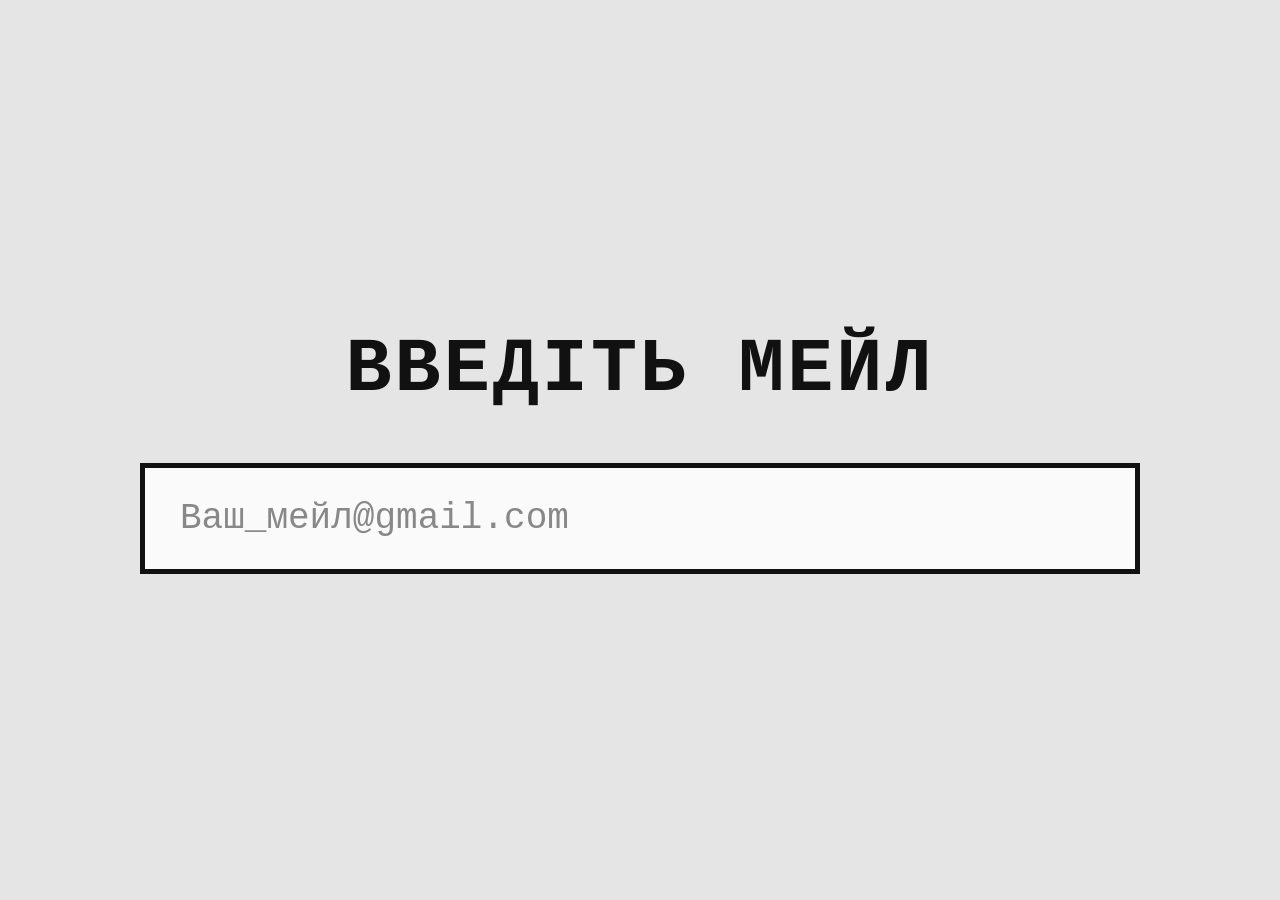
<file: old/index.html>
<!DOCTYPE html>
<html lang="uk">
<head>
    <meta charset="UTF-8">
    <meta name="viewport" content="width=device-width, initial-scale=1.0">
    <title>MAN Olympiad</title>
    <link rel="stylesheet" href="style.css">
</head>

<body>
    <main class="login">
        <h1>ВВЕДІТЬ МЕЙЛ</h1>

        <form id="emailForm" novalidate>
            <input
                type="email"
                id="email"
                placeholder="Ваш_мейл@gmail.com"
                aria-label="Ваш мейл"
                required
            >
        </form>
    </main>

    <script src="script.js"></script>
</body>
</html>
</file>
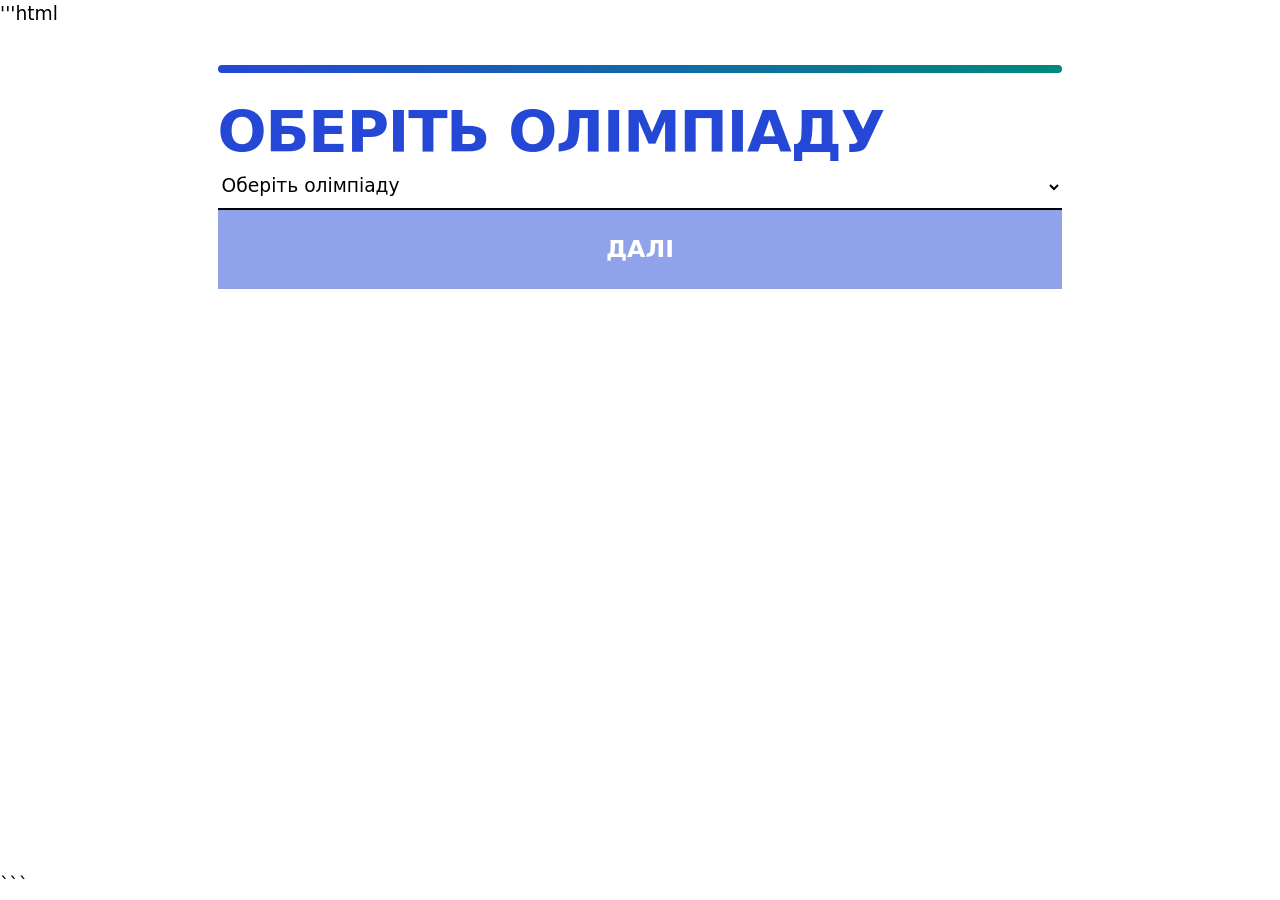
<file: age.html>
'''html

<!DOCTYPE html>
<html lang="uk">
<head>
    <meta charset="UTF-8">
    <meta name="viewport" content="width=device-width, initial-scale=1.0">
    <title>Оберіть олімпіаду</title>
    <link rel="stylesheet" href="style.css">
</head>
<body>
    <main class="registration">
        <h1>ОБЕРІТЬ ОЛІМПІАДУ</h1>

        <p id="loadingMessage">Завантаження олімпіад...</p>

        <select id="olympiad" disabled>
            <option value="" selected disabled>Оберіть олімпіаду</option>
        </select>

        <p id="olympiadStatus"></p>

        <button id="continueButton" disabled>ДАЛІ</button>
    </main>

    <script src="./backend/mock_api.js"></script>
    <script src="script.js"></script>

    <script>
        const select = document.getElementById("olympiad");
        const message = document.getElementById("loadingMessage");
        const statusText = document.getElementById("olympiadStatus");
        const apiContinueButton = document.getElementById("continueButton");

        const statusNames = {
            NOT_OPEN: "Реєстрація ще не почалася",
            REGISTRATION: "Реєстрація відкрита",
            WAITING: "Реєстрацію завершено, очікуємо початку",
            ACTIVE: "Олімпіада триває",
            FINISHED: "Олімпіада завершена"
        };

        let olympiads = [];

        async function loadOlympiads() {
            try {
                olympiads = await MockAPI.getOlympiads();

                select.replaceChildren(
                    new Option("Оберіть олімпіаду", "", true, true)
                );
                select.options[0].disabled = true;

                olympiads.forEach(olympiad => {
                    const option = new Option(
                        olympiad.name,
                        String(olympiad.id)
                    );

                    select.add(option);
                });

                select.disabled = false;
                message.textContent = "";
                updateStatus();
            } catch (error) {
                message.textContent =
                    "Не вдалося завантажити олімпіади. Оновіть сторінку.";
                console.error(error);
            }
        }

        function updateStatus() {
            const selected = olympiads.find(
                olympiad => String(olympiad.id) === select.value
            );

            if (!selected) {
                statusText.textContent = "";
                apiContinueButton.disabled = true;
                return;
            }

            const status = MockAPI.getStatus(selected);
            statusText.textContent = statusNames[status];

            apiContinueButton.disabled = status !== "REGISTRATION";
        }

        select.addEventListener("change", updateStatus);

        loadOlympiads();
    </script>
</body>
</html>
```
</file>
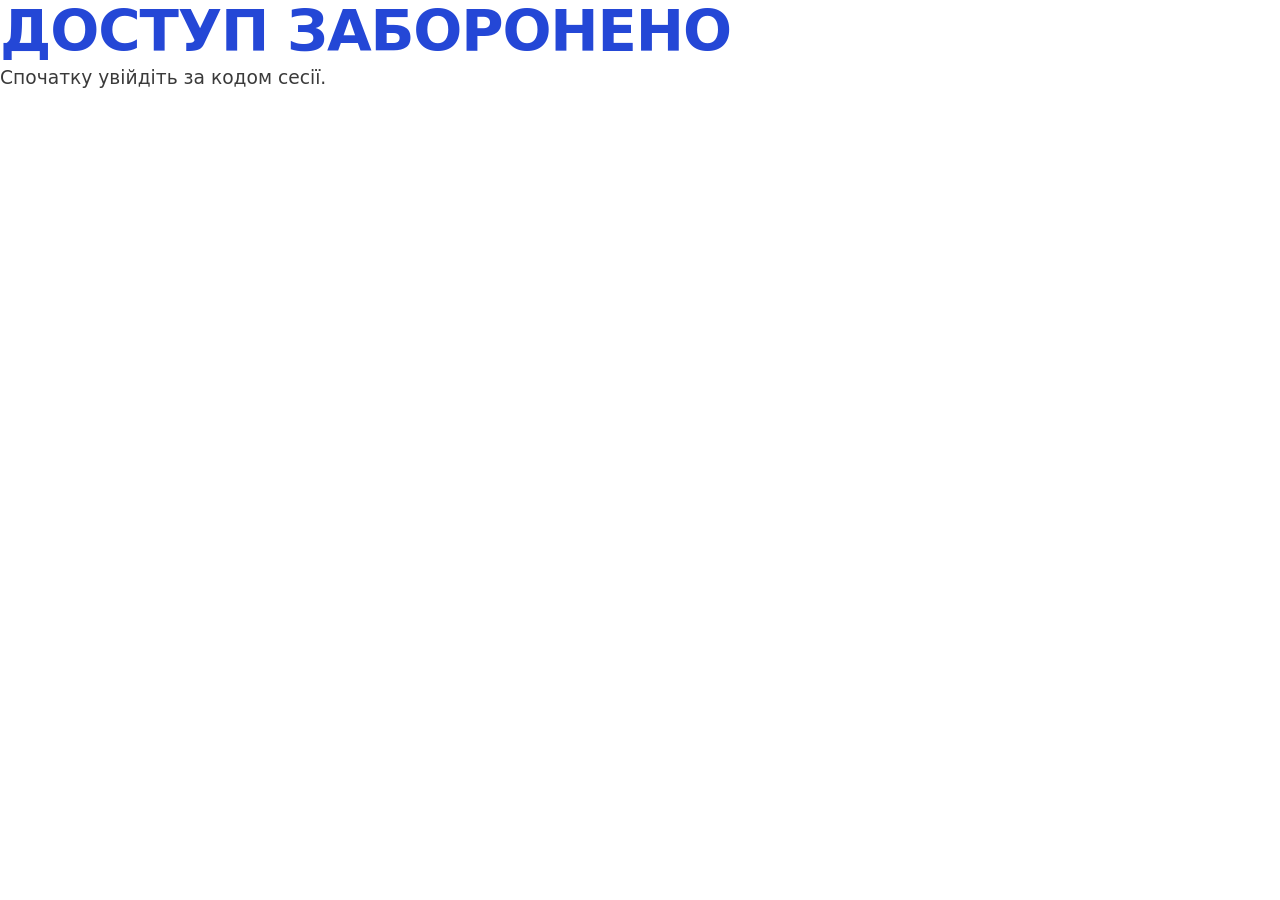
<file: contest.html>
<!DOCTYPE html>
<html lang="uk">
<head>
    <meta charset="UTF-8">
    <meta name="viewport" content="width=device-width, initial-scale=1.0">
    <title>Олімпіада</title>
    <link rel="stylesheet" href="style.css">
</head>
<body>
    <h1 id="contestTitle">ЗАВАНТАЖЕННЯ ОЛІМПІАДИ...</h1>

    <p id="contestMessage"></p>
    <div id="tasks"></div>

    <script src="./backend/mock_api.js"></script>
    <script>
        const contestTitle = document.getElementById("contestTitle");
        const contestMessage = document.getElementById("contestMessage");
        const tasksContainer = document.getElementById("tasks");

        async function loadContest() {
            const code = localStorage.getItem("activeParticipantCode");
            const olympiadId = localStorage.getItem("activeOlympiadId");

            if (!code || !olympiadId) {
                contestTitle.textContent = "ДОСТУП ЗАБОРОНЕНО";
                contestMessage.textContent = "Спочатку увійдіть за кодом сесії.";
                return;
            }

            try {
                const participant = MockAPI.getParticipantByCode(code);

                if (!participant ||
                    String(participant.olympiadId) !== String(olympiadId)) {
                    throw new Error("Сесію не знайдено");
                }

                const olympiads = await MockAPI.getOlympiads();
                const olympiad = olympiads.find(
                    item => String(item.id) === String(olympiadId)
                );

                if (!olympiad || olympiad.status !== "ACTIVE") {
                    throw new Error("Олімпіада зараз недоступна");
                }

                const tasks = await MockAPI.getTasks(olympiadId);

                contestTitle.textContent = olympiad.name;
                contestMessage.textContent =
                    "Кількість завдань: " + tasks.length;

                tasks.forEach((task, index) => {
                    const article = document.createElement("article");
                    const title = document.createElement("h2");
                    const text = document.createElement("p");
                    const points = document.createElement("p");

                    title.textContent = (index + 1) + ". " + task.title;
                    text.textContent = task.text;
                    points.textContent = "Бали: " + task.points;

                    article.append(title, text, points);
                    tasksContainer.appendChild(article);
                });
            } catch (error) {
                contestTitle.textContent = "НЕ ВДАЛОСЯ ВІДКРИТИ ОЛІМПІАДУ";
                contestMessage.textContent = error.message;
            }
        }

        loadContest();
    </script>
</body>
</html>
</file>
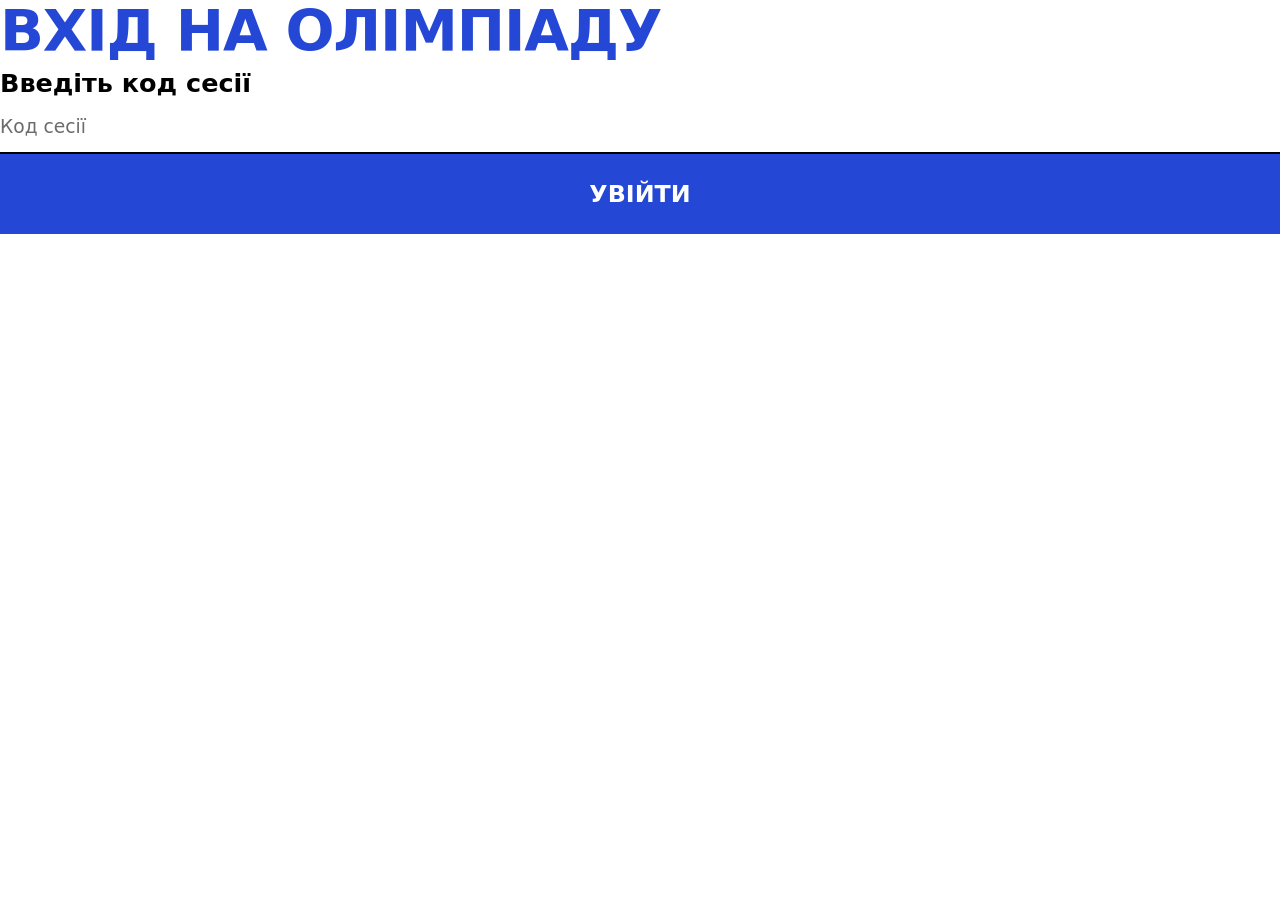
<file: login.html>
<!DOCTYPE html>
<html lang="uk">
<head>
    <meta charset="UTF-8">
    <meta name="viewport" content="width=device-width, initial-scale=1.0">
    <title>Вхід на олімпіаду</title>
    <link rel="stylesheet" href="style.css">
</head>
<body class="login-page">
    <h1>ВХІД НА ОЛІМПІАДУ</h1>

    <h2>Введіть код сесії</h2>

    <input
        type="text"
        id="sessionCode"
        placeholder="Код сесії"
        maxlength="10"
        autocomplete="off"
    >

    <h2 id="loginMessage"></h2>

    <button id="loginButton">УВІЙТИ</button>

    <script src="./backend/mock_api.js"></script>
    <script src="script.js"></script>
    <script>
        const sessionCodeInput = document.getElementById("sessionCode");
        const loginButton = document.getElementById("loginButton");
        const loginMessage = document.getElementById("loginMessage");

        loginButton.addEventListener("click", async function () {
            const code = sessionCodeInput.value.trim();

            if (code === "") {
                loginMessage.textContent = "Введіть код сесії";
                return;
            }

            loginButton.disabled = true;
            loginMessage.textContent = "Перевіряємо код...";

            try {
                const participant = MockAPI.getParticipantByCode(code);

                if (!participant) {
                    loginMessage.textContent = "Невірний код сесії";
                    return;
                }

                const olympiads = await MockAPI.getOlympiads();
                const olympiad = olympiads.find(
                    item => String(item.id) === String(participant.olympiadId)
                );

                if (!olympiad) {
                    loginMessage.textContent = "Олімпіаду не знайдено";
                    return;
                }

                if (olympiad.status !== "ACTIVE") {
                    loginMessage.textContent = "Олімпіада зараз недоступна";
                    return;
                }

                localStorage.setItem("activeParticipantCode", participant.participantCode);
                localStorage.setItem("activeOlympiadId", olympiad.id);

                window.location.href = "contest.html";
            } catch (error) {
                loginMessage.textContent = "Помилка: " + error.message;
            } finally {
                loginButton.disabled = false;
            }
        });
    </script>
</body>
</html>
</file>
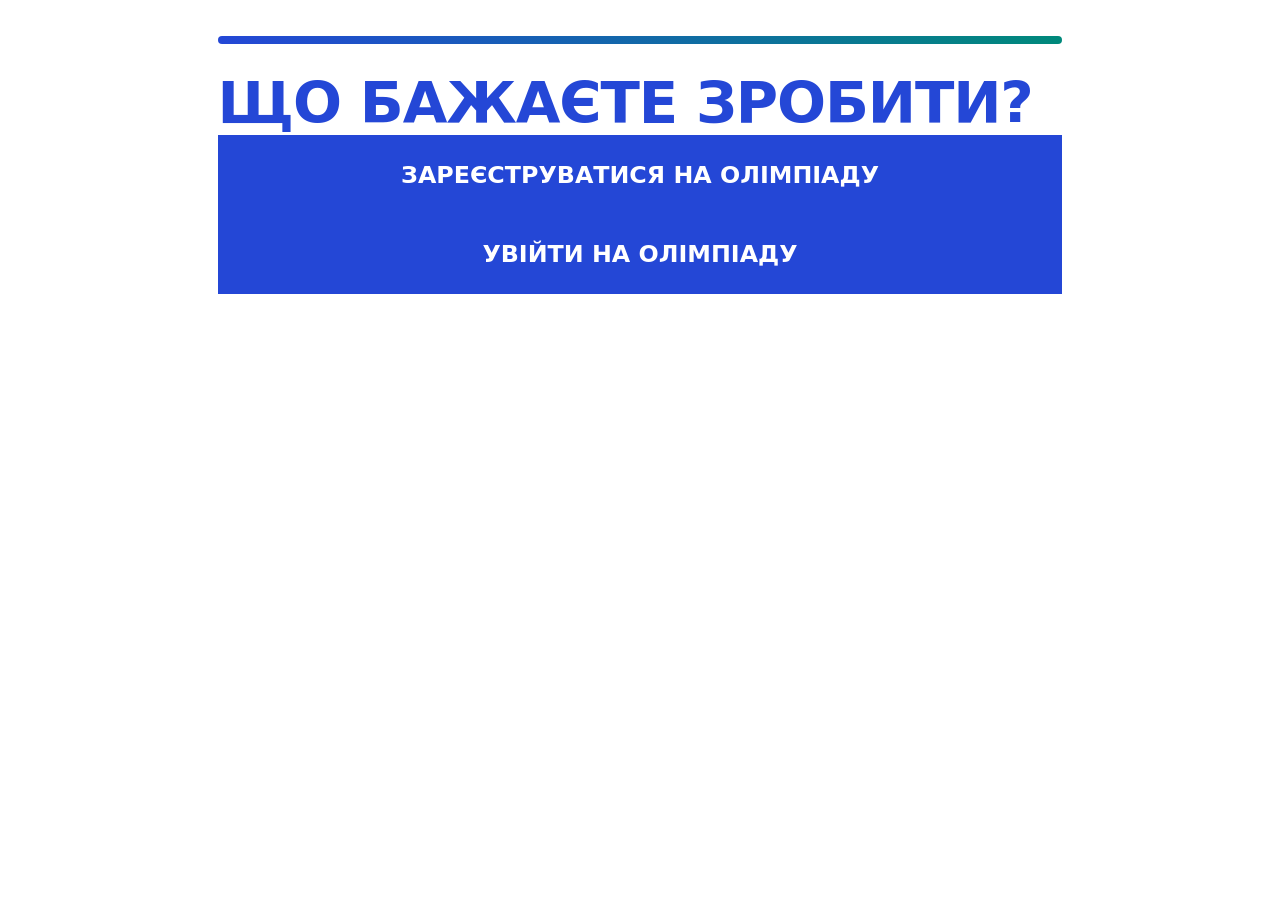
<file: next.html>
<!DOCTYPE html>
<html lang="uk">
<head>
    <meta charset="UTF-8">
    <meta name="viewport" content="width=device-width, initial-scale=1.0">
    <title>MAN Olympiad</title>

    <link rel="stylesheet" href="style.css">
</head>

<body>

    <main class="choice">

        <h1>ЩО БАЖАЄТЕ ЗРОБИТИ?</h1>

        <div class="buttons">
            <button onclick="registerOlympiad()">
                ЗАРЕЄСТРУВАТИСЯ НА ОЛІМПІАДУ
            </button>

            <button onclick="loginOlympiad()">
                УВІЙТИ НА ОЛІМПІАДУ
            </button>
        </div>

    </main>

    <script src="script.js"></script>

</body>
</html>
</file>
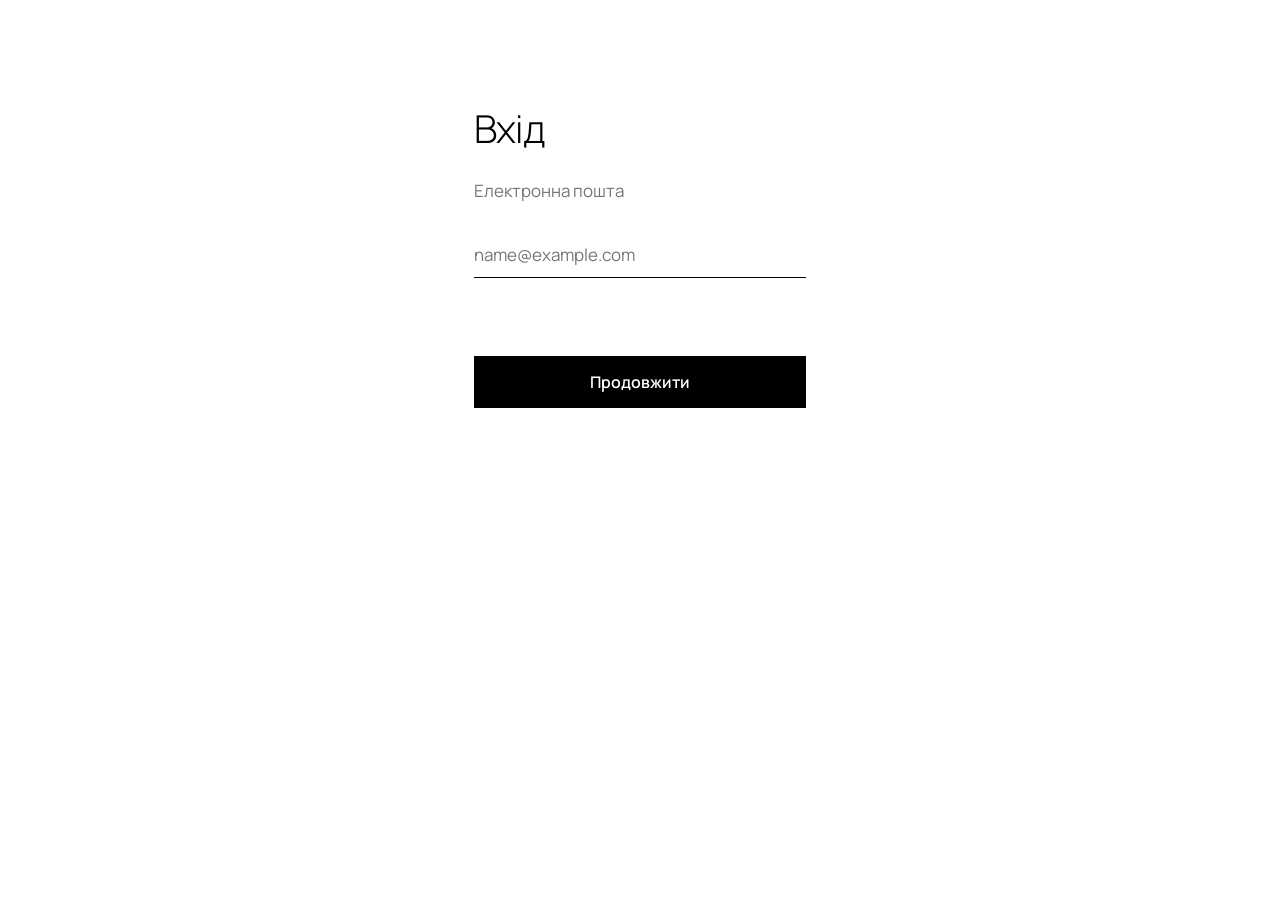
<file: olympiad-server.html>
<!DOCTYPE html>
<html lang="uk">
<head>
<meta charset="utf-8">
<meta name="viewport" content="width=device-width, initial-scale=1, viewport-fit=cover">
<title>Олімпіада</title>
<link href="https://fonts.googleapis.com/css2?family=Manrope:wght@300;400;600&display=swap" rel="stylesheet">
<style>
:root{--bg:#fff;--fg:#000;--mute:#767676;--line:#d4d4d4;--acc:#1b3fd1;--err:#c62828;
box-sizing:border-box;padding-top:env(safe-area-inset-top,0px);padding-bottom:env(safe-area-inset-bottom,0px)}
@media (prefers-color-scheme:dark){:root:not([data-theme="light"]){--bg:#000;--fg:#fff;--mute:#9a9a9a;--line:#3a3a3a;--acc:#7f9bff;--err:#ff8a80}}
:root[data-theme="dark"]{--bg:#000;--fg:#fff;--mute:#9a9a9a;--line:#3a3a3a;--acc:#7f9bff;--err:#ff8a80}
html{scroll-padding-top:env(safe-area-inset-top,0px)}
*{box-sizing:border-box}
body{margin:0;background:var(--bg);color:var(--fg);font:400 17px/1.5 Manrope,system-ui,sans-serif}
main{max-width:380px;margin:0 auto;padding:12vh 24px 64px}
section{display:none;flex-direction:column;gap:28px}
section.on{display:flex}
h1{font-weight:300;font-size:2.4rem;line-height:1.1;margin:0;letter-spacing:-.02em}
h2{font-weight:600;font-size:1.05rem;margin:0}
p{margin:0;color:var(--mute)}
input[type=text],input[type=email]{width:100%;border:0;border-bottom:1px solid var(--fg);background:transparent;color:var(--fg);font:inherit;padding:10px 0;border-radius:0;outline:0}
input:focus-visible,button:focus-visible,label:focus-within{outline:2px solid var(--acc);outline-offset:4px}
input::placeholder{color:var(--mute)}
button{font:600 1rem Manrope,system-ui,sans-serif;background:var(--fg);color:var(--bg);border:1px solid var(--fg);padding:14px 20px;cursor:pointer;width:100%;border-radius:0}
button.ghost{background:transparent;color:var(--fg)}
button:hover{opacity:.85}
.err{color:var(--err);min-height:1.5em;font-size:.9rem}
.ok{color:var(--acc);font-size:.95rem}
.opt{display:flex;gap:12px;align-items:center;padding:14px 0;border-bottom:1px solid var(--line);cursor:pointer}
.opt input{accent-color:var(--acc);width:18px;height:18px;margin:0}
.task{display:flex;flex-direction:column;gap:12px;padding-bottom:28px;border-bottom:1px solid var(--line)}
.task .meta{color:var(--mute);font-size:.85rem}
.back{background:none;border:0;color:var(--mute);width:auto;padding:0;text-align:left;font-weight:400}
</style>
</head>
<body>
<main>

<section id="s-email" class="on">
  <h1>Вхід</h1>
  <p id="note" class="ok" hidden>Реєстрацію завершено. Увійдіть знову, щоб продовжити.</p>
  <label for="email"><p>Електронна пошта</p></label>
  <input id="email" type="email" placeholder="name@example.com" autocomplete="email">
  <div id="e-err" class="err"></div>
  <button id="b-email">Продовжити</button>
</section>

<section id="s-choice">
  <h1>Олімпіада</h1>
  <p id="who"></p>
  <button id="b-reg">Зареєструватись на олімпіаду</button>
  <button id="b-login" class="ghost">Увійти на олімпіаду</button>
  <button class="back" data-go="s-email">Змінити пошту</button>
</section>

<section id="s-name">
  <h1>Реєстрація</h1>
  <label for="fio"><p>Прізвище, ім’я та по батькові</p></label>
  <input id="fio" type="text" placeholder="Шевченко Тарас Григорович" autocomplete="name">
  <div id="n-err" class="err"></div>
  <button id="b-name">Далі</button>
  <button class="back" data-go="s-choice">Назад</button>
</section>

<section id="s-pick">
  <h1>Оберіть олімпіаду</h1>
  <div id="list"></div>
  <div id="p-err" class="err"></div>
  <button id="b-pick">Завершити реєстрацію</button>
  <button class="back" data-go="s-name">Назад</button>
</section>

<section id="s-code">
  <h1>Код доступу</h1>
  <label for="code"><p>Введіть 8-значний код</p></label>
  <input id="code" type="text" inputmode="numeric" maxlength="8" placeholder="00000000" autocomplete="one-time-code">
  <div id="c-err" class="err"></div>
  <button id="b-code">Увійти</button>
  <button class="back" data-go="s-choice">Назад</button>
</section>

<section id="s-exam">
  <h1 id="ex-title">Математика</h1>
  <p id="ex-who"></p>
  <div id="tasks"></div>
  <div id="x-err" class="err"></div>
  <button id="b-send">Надіслати відповіді</button>
</section>

<section id="s-done">
  <h1>Відповіді надіслано</h1>
  <p>Дякуємо за участь. Результати буде опубліковано після перевірки.</p>
  <button id="b-home">На початок</button>
</section>

</main>
<script>
var OLYMPS=["Математика","Фізика","Інформатика","Українська мова","Хімія"];
var TASKS=[
 "Знайдіть усі дійсні розв’язки рівняння x² − 5x + 6 = 0.",
 "Скільки існує тризначних чисел, сума цифр яких дорівнює 5?",
 "У прямокутному трикутнику катети дорівнюють 6 і 8. Знайдіть радіус вписаного кола."
];
var CODE="12345678", st={email:"",fio:"",olymp:""};
function $(i){return document.getElementById(i)}
function show(id){
  document.querySelectorAll("section").forEach(function(s){s.classList.toggle("on",s.id===id)});
  var f=document.querySelector("#"+id+" input[type=email],#"+id+" input[type=text]");
  if(f)f.focus({preventScroll:true});
  window.scrollTo(0,0);
}
document.querySelectorAll("[data-go]").forEach(function(b){b.onclick=function(){show(b.dataset.go)}});

// 1. email
$("b-email").onclick=function(){
  var v=$("email").value.trim();
  if(!/^[^\s@]+@[^\s@]+\.[^\s@]{2,}$/.test(v)){$("e-err").textContent="Введіть коректну електронну пошту.";return}
  $("e-err").textContent="";st.email=v;
  $("who").textContent=v;$("note").hidden=true;show("s-choice");
};
// 2. choice
$("b-reg").onclick=function(){show("s-name")};
$("b-login").onclick=function(){$("code").value="";$("c-err").textContent="";show("s-code")};
// reg: name
$("b-name").onclick=function(){
  var v=$("fio").value.trim().replace(/\s+/g," ");
  if(v.split(" ").length<2){$("n-err").textContent="Вкажіть щонайменше прізвище та ім’я.";return}
  $("n-err").textContent="";st.fio=v;show("s-pick");
};
// reg: pick
var WEB_APP_URL="https://script.google.com/macros/s/AKfycbyst9nVqoViHYjR2KKP_Jgmir1SIIFI-MRlq5heSY5Dvc6YJ3Ec6tVjgnmkktpM3rYg/exec";
$("list").innerHTML=OLYMPS.map(function(o,i){
  return '<label class="opt"><input type="radio" name="ol" value="'+o+'"><span>'+o+'</span></label>'}).join("");
$("b-pick").onclick=function(){
  var r=document.querySelector("input[name=ol]:checked");
  if(!r){$("p-err").textContent="Оберіть одну олімпіаду.";return}
  st.olymp=r.value;$("p-err").textContent="";
  var btn=$("b-pick");btn.disabled=true;btn.textContent="Збереження…";
  fetch(WEB_APP_URL,{method:"POST",headers:{"Content-Type":"text/plain;charset=utf-8"},
    body:JSON.stringify({email:st.email,fio:st.fio,olymp:st.olymp})})
  .then(function(x){return x.json()})
  .then(function(d){
    if(!d.ok)throw new Error(d.error||"error");
    $("email").value="";$("fio").value="";r.checked=false;
    $("note").hidden=false;show("s-email");
  })
  .catch(function(){$("p-err").textContent="Не вдалося зберегти. Спробуйте ще раз."})
  .finally(function(){btn.disabled=false;btn.textContent="Завершити реєстрацію"});
};
// login: code
function enter(){
  if($("code").value.trim()!==CODE){$("c-err").textContent="Невірний код. Спробуйте ще раз.";return}
  $("c-err").textContent="";
  $("ex-title").textContent=st.olymp||"Олімпіада";
  $("ex-who").textContent=st.email;
  $("tasks").innerHTML=TASKS.map(function(t,i){
    return '<div class="task"><span class="meta">Завдання '+(i+1)+' з '+TASKS.length+'</span><h2>'+t+'</h2>'+
    '<input type="text" aria-label="Відповідь до завдання '+(i+1)+'" placeholder="Ваша відповідь"></div>'}).join("");
  show("s-exam");
}
$("b-code").onclick=enter;
$("code").onkeydown=function(e){if(e.key==="Enter")enter()};
// exam
$("b-send").onclick=function(){
  var a=document.querySelectorAll("#tasks input"),empty=0;
  a.forEach(function(x){if(!x.value.trim())empty++});
  if(empty&&!window.confirmed){$("x-err").textContent="Без відповіді: "+empty+". Натисніть ще раз, щоб надіслати.";window.confirmed=true;return}
  window.confirmed=false;$("x-err").textContent="";show("s-done");
};
$("b-home").onclick=function(){$("email").value="";st={email:"",fio:"",olymp:""};show("s-email")};
// enter key on email/name
$("email").onkeydown=function(e){if(e.key==="Enter")$("b-email").click()};
$("fio").onkeydown=function(e){if(e.key==="Enter")$("b-name").click()};
</script>
</body>
</html>
</file>
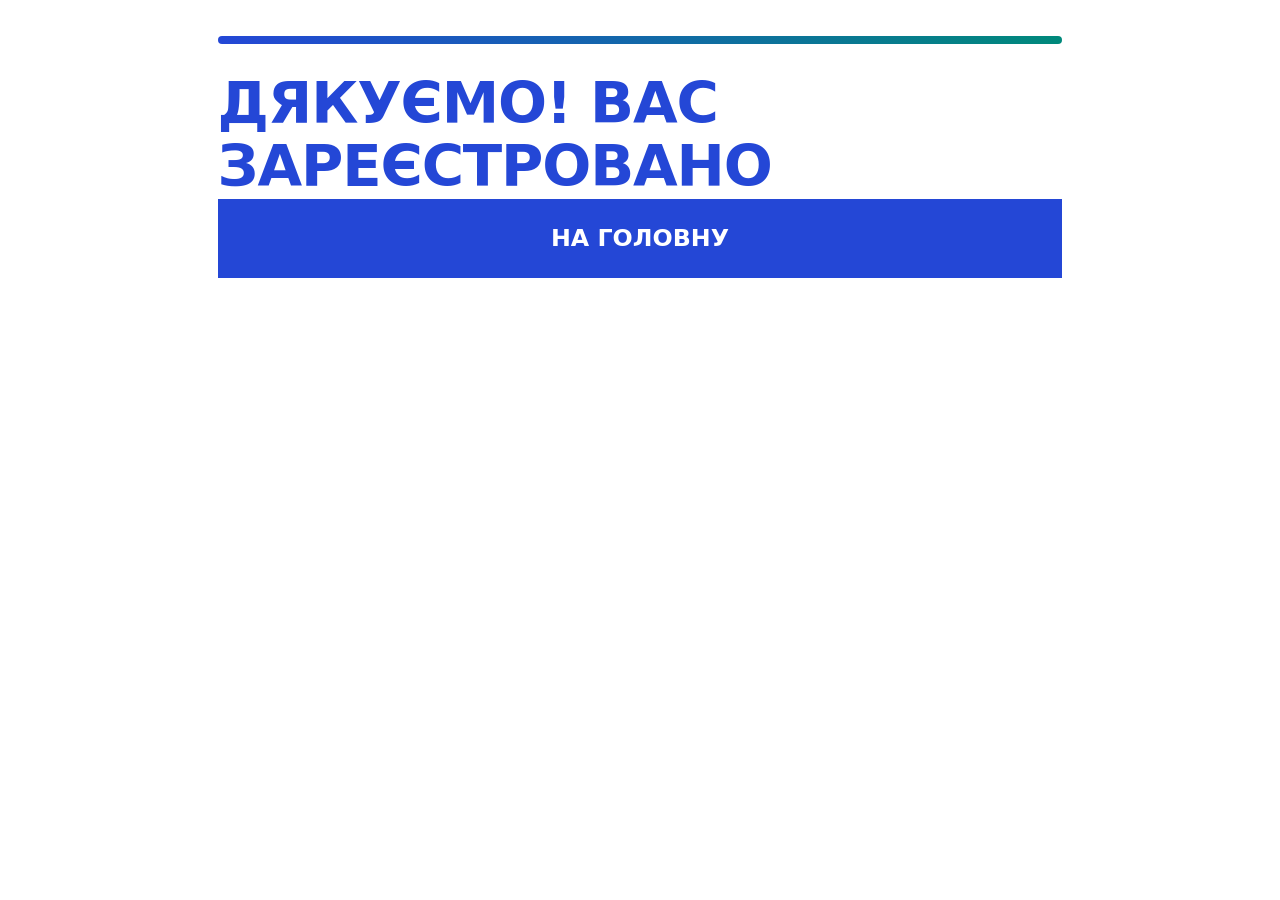
<file: olympiad.html>
<!DOCTYPE html>

<html lang="uk">

<head>

<meta charset="UTF-8">

<meta name="viewport" content="width=device-width, initial-scale=1.0">

<title>Реєстрація завершена</title>

<link rel="stylesheet" href="style.css">

</head>

<body>

<main class="success">

<h1>ДЯКУЄМО! ВАС ЗАРЕЄСТРОВАНО</h1>

<button onclick="goHome()">
НА ГОЛОВНУ
</button>

</main>

<script src="script.js"></script>

</body>

</html>
</file>
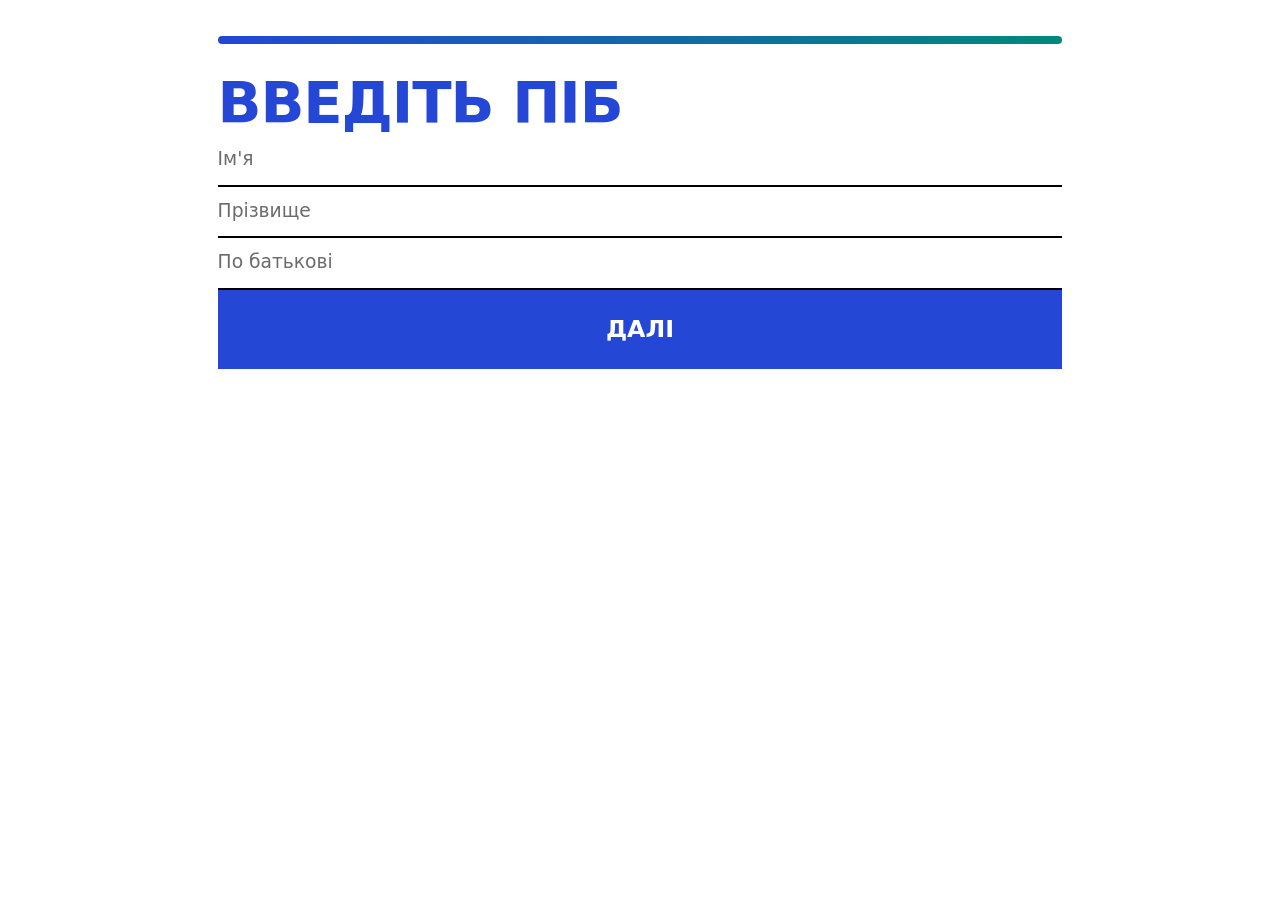
<file: register.html>
<!DOCTYPE html>
<html lang="uk">
<head>
    <meta charset="UTF-8">
    <meta name="viewport" content="width=device-width, initial-scale=1.0">

    <title>Реєстрація</title>
    <link rel="stylesheet" href="style.css">
</head>

<body>

    <main class="registration">

        <h1>ВВЕДІТЬ ПІБ</h1>

        <form id="registrationForm">

            <input
                type="text"
                id="firstName"
                placeholder="Ім'я"
                required
            >

            <input
                type="text"
                id="lastName"
                placeholder="Прізвище"
                required
            >

            <input
                type="text"
                id="middleName"
                placeholder="По батькові"
                required
            >

            <button type="submit">
                ДАЛІ
            </button>

        </form>

    </main>

    <script src="script.js"></script>

</body>
</html>
</file>
<file: old/style.css>
* {
    box-sizing: border-box;
}

body {
    margin: 0;
    min-height: 100vh;
    display: flex;
    justify-content: center;
    align-items: center;
    background: #e5e5e5;
    color: #111;
    font-family: "Courier New", monospace;
}

.login {
    width: 90%;
    max-width: 1000px;
    text-align: center;
}

h1 {
    font-size: clamp(32px, 6vw, 90px);
    font-weight: 900;
    margin: 0 0 50px;
    letter-spacing: 3px;
}

input {
    display: block;
    width: 100%;
    padding: 30px 35px;
    font-family: inherit;
    font-size: clamp(20px, 3vw, 36px);
    color: #111;
    background: #fafafa;
    border: 5px solid #111;
    border-radius: 0;
    outline: none;
}

input::placeholder {
    color: #888;
}

input:focus {
    background: #fff;
    box-shadow: 8px 8px 0 #111;
}

.choice {
    width: 90%;
    max-width: 1200px;
    text-align: center;
}

.choice h1 {
    margin-bottom: 60px;
}

.buttons {
    display: flex;
    gap: 40px;
    justify-content: center;
}

.buttons button {
    flex: 1;
    min-height: 180px;

    padding: 30px;

    font-family: inherit;
    font-size: 28px;
    font-weight: bold;

    background: #fafafa;
    color: #111;

    border: 5px solid #111;
    border-radius: 0;

    cursor: pointer;
}

.buttons button:hover {
    background: #111;
    color: white;
}

.registration {
    width: 90%;
    max-width: 800px;
    text-align: center;
}

.registration form {
    display: flex;
    flex-direction: column;
    gap: 25px;
}

.registration input {
    width: 100%;
}

.registration button {
    width: 70%;
    padding: 30px;
    margin: 20px auto 0;

    font-family: inherit;
    font-size: 32px;
    font-weight: bold;

    background: #111;
    color: white;

    border: 5px solid #111;
    cursor: pointer;
}

.registration button:hover {
    background: #444;
}

.registration select {
    width: 100%;
    padding: 25px;

    font-family: inherit;
    font-size: 28px;

    background: #fafafa;
    color: #111;

    border: 5px solid #111;
    border-radius: 0;
}

.registration select:focus {
    outline: none;
    box-shadow: 8px 8px 0 #111;
}

.success {
    width: 90%;
    max-width: 1200px;
    text-align: center;
}

.success h1 {
    margin-bottom: 60px;
}

.success button {
    width: 70%;
    padding: 30px;

    font-family: inherit;
    font-size: 32px;
    font-weight: bold;

    background: #111;
    color: white;

    border: 5px solid #111;
    cursor: pointer;
}

.success button:hover {
    background: #444;
}


.login-page {
    display: flex;
    flex-direction: column;
    align-items: center;
    text-align: center;
}

.login-page h1,
.login-page h2,
.login-page input,
.login-page button {
    margin: 10px 0;
}


.login-page button {
    width: 70%;
    padding: 30px;
    margin: 20px auto 0;
    font-family: inherit;
    font-size: 32px;
    font-weight: bold;
    background: #111;
    color: white;
    border: 5px solid #111;
    cursor: pointer;
}

.login-page button:hover {
    background: #444;
}
</file>
<file: style.css>
/* style.css — спільні стилі для index.html (учасник) та check.html (журі).
   Кольори — змінні на :root (світла тема) і нижче для темної. Розміри — в rem. */
:root{--bg:#fff;--fg:#000;--mute:#3a3a3a;--line:#8c8c8c;--acc:#2447d6;--on-acc:#fff;--acc2:#00897b;--ok:#17803a;--warn:#b45f00;--err:#c4161c;
box-sizing:border-box;padding-top:env(safe-area-inset-top,0px);padding-bottom:env(safe-area-inset-bottom,0px)}
@media (prefers-color-scheme:dark){:root:not([data-theme="light"]){--bg:#000;--fg:#fff;--mute:#d2d2d2;--line:#757575;--acc:#8fa8ff;--on-acc:#071030;--acc2:#3fd6c8;--ok:#5ad17a;--warn:#ffb74d;--err:#ff8a80;color-scheme:dark}}
:root[data-theme="dark"]{--bg:#000;--fg:#fff;--mute:#d2d2d2;--line:#757575;--acc:#8fa8ff;--on-acc:#071030;--acc2:#3fd6c8;--ok:#5ad17a;--warn:#ffb74d;--err:#ff8a80;color-scheme:dark}
html{scroll-padding-top:env(safe-area-inset-top,0px);font-size:clamp(12px,.78vw + 7px,20px)}
*{box-sizing:border-box}
::selection{background:var(--acc);color:var(--on-acc)}
body{margin:0;min-height:100vh;min-height:100dvh;display:flex;flex-direction:column;background:var(--bg);color:var(--fg);font:400 1.1rem/1.55 Manrope,system-ui,sans-serif}
main{flex:1;display:flex;flex-direction:column;width:min(100%,max(70vw,420px));max-width:1800px;margin:0 auto;padding:max(4vh,32px) clamp(16px,2vw,40px) 48px}
main::before{content:"";flex:none;display:block;height:.5rem;margin-bottom:1.6rem;border-radius:.3rem;background:linear-gradient(90deg,var(--acc),var(--acc2))}
section{display:none;flex-direction:column;gap:2.2rem}
section.on{display:flex;flex:1;min-height:80vh;min-height:80svh;justify-content:center}
#s-exam.on,#s3.on{justify-content:flex-start}
h1{font-weight:600;font-size:3.4rem;line-height:1.1;margin:0;letter-spacing:-.02em;color:var(--acc)}
h2{font-weight:600;font-size:1.5rem;margin:0}
p{margin:0;color:var(--mute)}
input[type=text],input[type=email],input[type=password]{width:100%;border:0;border-bottom:2px solid var(--fg);background:transparent;color:var(--fg);font:inherit;padding:.55em 0;border-radius:0;outline:0}
input[type=text]:focus,input[type=email]:focus,input[type=password]:focus,select:focus{border-bottom-color:var(--acc)}
input:focus-visible,button:focus-visible,label:focus-within{outline:3px solid var(--acc);outline-offset:4px}
input::placeholder{color:var(--mute);opacity:.75}
button{font:600 1.4rem Manrope,system-ui,sans-serif;background:var(--acc);color:var(--on-acc);border:2px solid var(--acc);padding:1em 1.2em;min-height:4.2rem;cursor:pointer;width:100%;border-radius:0}
button.ghost{background:transparent;color:var(--acc)}
button:hover{opacity:.88}
button:disabled{opacity:.5;cursor:default}
.err{color:var(--err);min-height:1.5em;font-size:1.1rem;font-weight:600}
.ok{color:var(--ok);font-size:1.15rem;font-weight:600}
.opt{display:flex;gap:1rem;align-items:center;padding:1em .9rem;border-bottom:1px solid var(--line);border-left:.3rem solid transparent;cursor:pointer}
.opt:hover{background:color-mix(in srgb,var(--acc) 8%,transparent)}
.opt:has(input:checked){border-left-color:var(--acc);background:color-mix(in srgb,var(--acc) 14%,transparent)}
.opt input{accent-color:var(--acc);width:1.4rem;height:1.4rem;margin:0}
.task{display:flex;flex-direction:column;gap:12px;padding-bottom:28px;border-bottom:1px solid var(--line);border-left:.35rem solid var(--acc2);padding-left:1rem}
.task .meta{color:var(--acc2);font-size:.95rem;font-weight:600}
.back{background:none;border:0;color:var(--mute);width:auto;min-height:0;padding:0;text-align:left;font-weight:400;font-size:1.1rem;text-decoration:underline}
main.wide{width:min(100%,max(82vw,420px));max-width:2200px}
.pages{display:flex;flex-direction:column;gap:12px;user-select:none;-webkit-user-select:none;-webkit-touch-callout:none}
.page{display:block;width:100%;max-width:1000px;margin-inline:auto;height:auto;pointer-events:none;-webkit-user-drag:none;border:1px solid var(--line)}
@media print{#s-exam .pages{display:none}}
select{width:100%;border:0;border-bottom:2px solid var(--fg);background:transparent;color:var(--fg);font:inherit;padding:.55em 0;border-radius:0;outline:0}
select:focus-visible{outline:3px solid var(--acc);outline-offset:4px}
select option{background:var(--bg);color:var(--fg)}
.upbtn{display:inline-block;align-self:flex-start;position:relative;border:2px solid var(--acc);color:var(--acc);padding:.75em 1.2em;cursor:pointer;font-weight:600}
.upbtn:hover{background:color-mix(in srgb,var(--acc) 12%,transparent)}
.upbtn input{position:absolute;opacity:0;width:1px;height:1px}
.fi{display:flex;justify-content:space-between;gap:12px;padding:8px 0;border-bottom:1px solid var(--line);font-size:1rem;word-break:break-all}
.fi.ph{color:var(--mute)}
.fi button{flex:none}
#theme{min-height:0;position:fixed;top:calc(env(safe-area-inset-top,0px) + 12px);right:16px;width:auto;padding:8px 12px;font-size:1rem;font-weight:600;background:var(--bg);color:var(--fg);border:2px solid var(--acc2);z-index:5}
textarea{width:100%;min-height:max(9rem,18vh);border:2px solid var(--fg);background:transparent;color:var(--fg);font:inherit;padding:.7em;border-radius:0;outline:0;resize:vertical}
textarea:focus{border-color:var(--acc)}
textarea:focus-visible{outline:3px solid var(--acc);outline-offset:4px}
textarea[readonly]{opacity:.6}
.pages.collapsed{display:none}
.tgl{width:auto;min-height:0;align-self:flex-start;background:transparent;color:var(--fg);border:2px solid var(--acc2);padding:.5em .9em;font-weight:600;font-size:1rem}
a.tgl{color:var(--fg);text-decoration:none;display:inline-block}
progress{width:100%;height:.8rem;accent-color:var(--acc2)}
a{color:var(--acc)}
#timer{color:var(--acc);font-weight:600;font-size:1.2rem}
#mycode{color:var(--acc)}
/* --- сторінка перевірки (<body class="check">) --- */
.check main.wide{padding-top:64px}
.check .task{gap:14px}
.files{display:flex;flex-direction:column;gap:12px}
.files img,.files canvas{width:100%;max-width:1200px;margin-inline:auto;height:auto;display:block;border:1px solid var(--line);background:#fff}
.files pre{white-space:pre-wrap;margin:0;font:inherit;border:1px solid var(--line);padding:12px}
.score{max-width:10rem}
</file>
